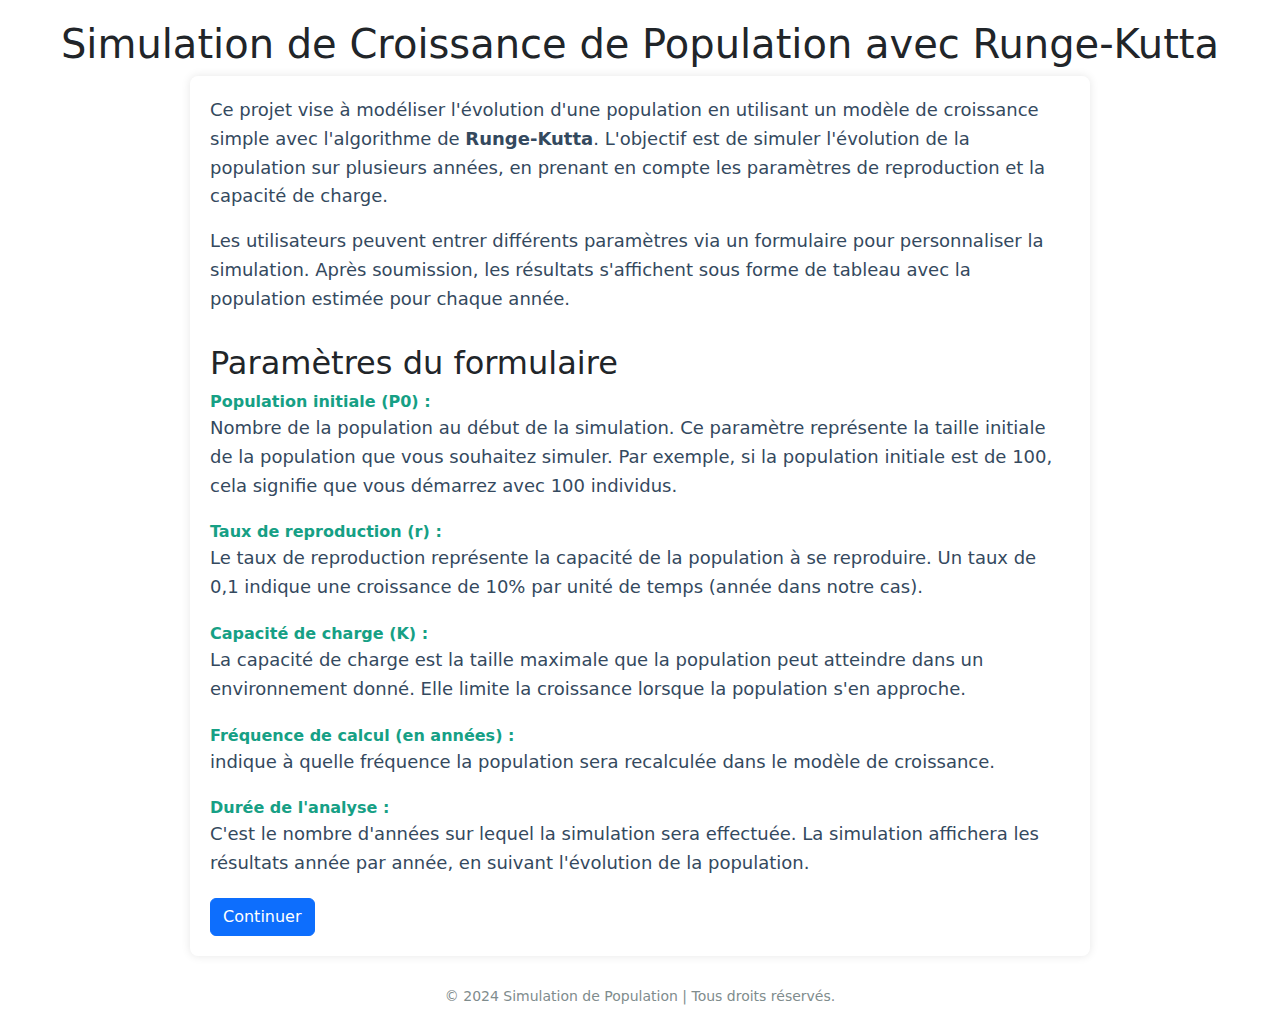
<file: index.html>
<!DOCTYPE html>
<html lang="fr">
<head>
    <meta charset="UTF-8">
    <meta name="viewport" content="width=device-width, initial-scale=1.0">
    <title>Présentation du Projet : Simulation de Croissance de Population</title>
    <link rel="stylesheet" href="styles/index.css">
    <link rel="stylesheet" href="styles/bootstrap.min.css">
</head>
<body>

<h1>Simulation de Croissance de Population avec Runge-Kutta</h1>

<div class="project-description">
    <p>Ce projet vise à modéliser l'évolution d'une population en utilisant un modèle de croissance simple avec l'algorithme de <strong>Runge-Kutta</strong>. L'objectif est de simuler l'évolution de la population sur plusieurs années, en prenant en compte les paramètres de reproduction et la capacité de charge.</p>
    
    <p>Les utilisateurs peuvent entrer différents paramètres via un formulaire pour personnaliser la simulation. Après soumission, les résultats s'affichent sous forme de tableau avec la population estimée pour chaque année.</p>

    <div class="project-parameters">
        <h2>Paramètres du formulaire</h2>
        
        <div class="parameter">
            <span class="parameter-title">Population initiale (P0) :</span>
            <p>Nombre de la population au début de la simulation. Ce paramètre représente la taille initiale de la population que vous souhaitez simuler. Par exemple, si la population initiale est de 100, cela signifie que vous démarrez avec 100 individus.</p>
        </div>

        <div class="parameter">
            <span class="parameter-title">Taux de reproduction (r) :</span>
            <p>Le taux de reproduction représente la capacité de la population à se reproduire. Un taux de 0,1 indique une croissance de 10% par unité de temps (année dans notre cas).</p>
        </div>

        <div class="parameter">
            <span class="parameter-title">Capacité de charge (K) :</span>
            <p>La capacité de charge est la taille maximale que la population peut atteindre dans un environnement donné. Elle limite la croissance lorsque la population s'en approche.</p>
        </div>

        <div class="parameter">
            <span class="parameter-title">Fréquence de calcul (en années) :</span>
            <p>
                 indique à quelle fréquence la population sera recalculée dans le modèle de croissance.
            </p>
        </div>

        <div class="parameter">
            <span class="parameter-title">Durée de l'analyse :</span>
            <p>C'est le nombre d'années sur lequel la simulation sera effectuée. La simulation affichera les résultats année par année, en suivant l'évolution de la population.</p>
        </div>
    </div>

    <a href="other/kuttas.html" class="btn btn-primary">Continuer</a>
    
</div>

<div class="footer">
    &copy; 2024 Simulation de Population | Tous droits réservés.
</div>

</body>
</html>
</file>
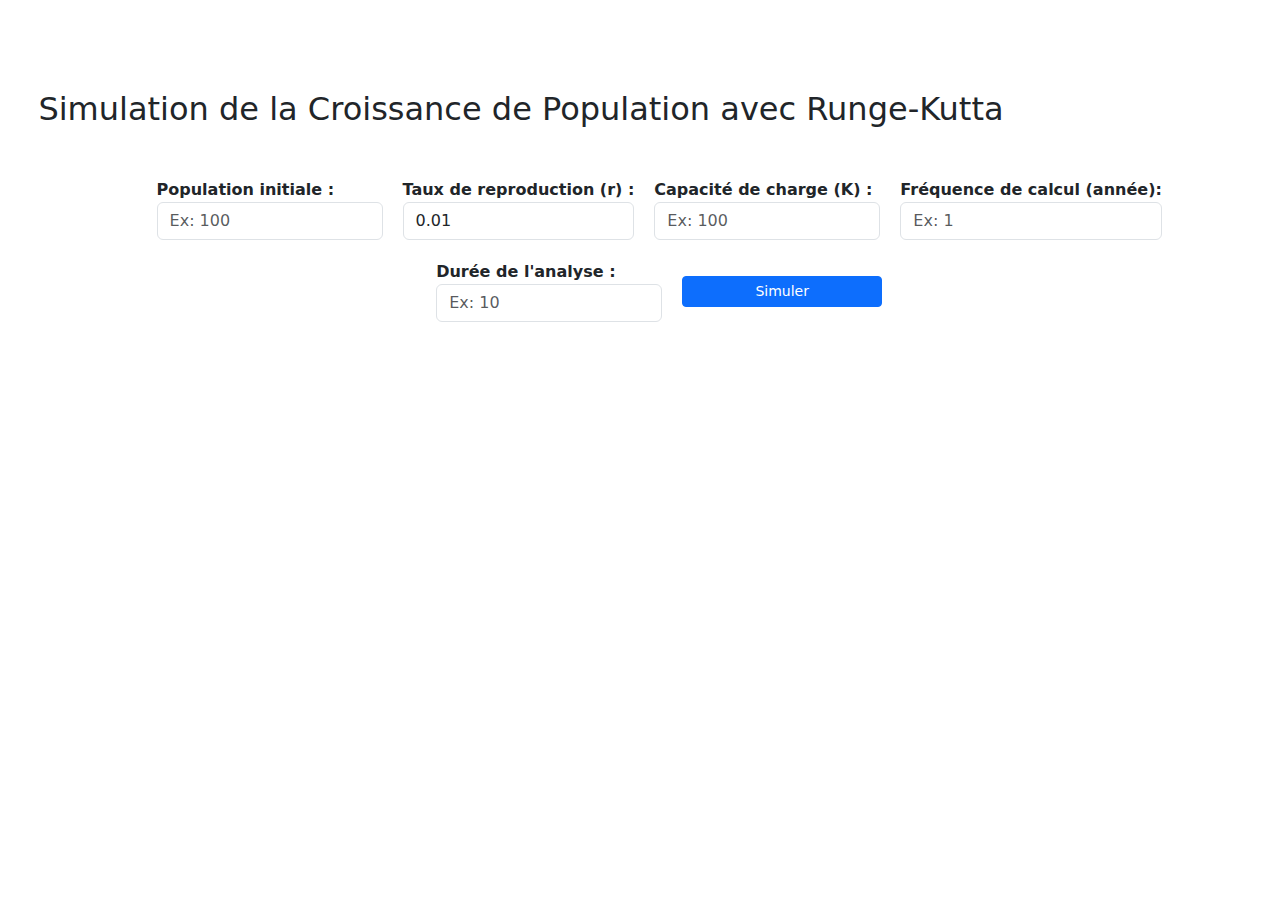
<file: other/kuttas.html>
<!DOCTYPE html>
<html lang="fr">
<head>
    <meta charset="UTF-8">
    <meta name="viewport" content="width=device-width, initial-scale=1.0">
    <title>Simulation de Population avec Runge-Kutta</title>
    <link rel="stylesheet" href="../styles/result.css">
    <link rel="stylesheet" href="../styles/bootstrap.min.css">
</head>
<body>

<div class="containers">
    <h2>Simulation de la Croissance de Population avec Runge-Kutta</h2>

<!-- Formulaire de simulation -->
<form id="population-form">
    <div class="form-container">
        <div class="form-group">
            <label class="fw-bolder" for="P0">Population initiale :</label>
            <input placeholder="Ex: 100" class="form-control" min="0" type="number" id="P0" name="P0" required>
        </div>
        <div class="form-group">
            <label class="fw-bolder" for="r">Taux de reproduction (r) :</label>
            <input placeholder="Ex: 0.01" class="form-control" min="0" type="number" value="0.01" step="0.01" id="r" name="r" required>
        </div>
        <div class="form-group">
            <label class="fw-bolder" for="K">Capacité de charge (K) :</label>
            <input placeholder="Ex: 100" class="form-control" min="0" type="number" id="K" name="K" required>
        </div>
        <div class="form-group">
            <label class="fw-bolder" for="temps">Fréquence de calcul (année):</label>
            <input placeholder="Ex: 1" class="form-control" min="0" type="number" id="temps" name="temps" required>
        </div>
        <div class="form-group">
            <label class="fw-bolder" for="years">Durée de l'analyse :</label>
            <input placeholder="Ex: 10" class="form-control" min="0" type="number" id="years" name="years" required>
        </div>
        <div class="form-group">
            <input class="justify-self-end btn btn-primary btn-sm" type="submit" value="Simuler">
        </div>
    </div>
</form>

<div style="display: none;" class="results-container">
    <h2 class="align-self-start">Résultats de la simulation</h2>
    <table class="mt-4 table table-striped" id="results-table">
        <thead>
            <tr>
                <th>Année</th>
                <th style="width:500px">Population</th>
            </tr>
        </thead>
        <tbody>
           
        </tbody>
    </table>
</div>
</div>

<script src="../script/result.js"></script>

</body>
</html>
</file>
<file: styles/index.css>
* {
     margin:0;
     padding:0;
     box-sizing:border-box;
}

body {
     font-family: Arial, sans-serif;
     padding: 20px;
     background-color: #f4f4f9;
}
h1 {
     color: #2c3e50;
     text-align: center;
     margin-bottom:30px;
}
 
p {
     color: #34495e;
     font-size: 18px;
     line-height: 1.6;
}
 
.project-description {
     max-width: 900px;
     margin: 0 auto;
     background-color: #fff;
     padding: 20px;
     box-shadow: 0 0 10px rgba(0, 0, 0, 0.1);
     border-radius: 8px;
}
 
.form-container {
     display: flex;
     flex-wrap: wrap;
     gap: 20px;
     margin-top: 20px;
}
 
.form-group {
     display: flex;
     flex-direction: column;
     min-width: 200px;
}
 
input[type="number"], input[type="submit"] {
     padding: 10px;
     font-size: 16px;
     margin-top: 5px;
     border: 1px solid #ccc;
     border-radius: 4px;
}
 
input[type="submit"] {
     background-color: #2ecc71;
     color: white;
     cursor: pointer;
     transition: background-color 0.3s ease;
}
 
input[type="submit"]:hover {
     background-color: #27ae60; 
}
 
.project-parameters {
     margin-top: 30px;
}
 
.parameter {
     margin-bottom: 20px;
}
 
.parameter-title {
     font-weight: bold;
     color: #16a085;
}
 
.footer {
     text-align: center;
     margin-top: 30px;
     font-size: 14px;
     color: #7f8c8d;
}
 
@media screen and (max-width: 600px) {
     .form-group {
         min-width: 100%;
     }
}
</file>
<file: styles/result.css>
*  {
     margin:0;
     padding: 0;
     box-sizing:border-box;
}

body {
     font-family: Arial, sans-serif;
     padding: 20px;
}

.containers {
     position:absolute;
     top:10%;
     left:3%;
}
 
.form-container {
     margin-top:50px;
     display: flex;
     align-items:center;
     justify-content:center;
     flex-wrap: wrap;
     gap: 20px;
}
 
.form-group {
     display: flex;
     flex-direction: column;
     min-width: 200px;
}

.results-container {
     flex-direction:column;
     display:flex;
     align-items:center;
     justify-content: center;
     width:90%;
     margin-top: 50px;
}

.tables {
     max-height:10vh;
     overflow-y:scroll;
}
 
@media screen and (max-width: 600px) {
     .form-group {
         min-width: 100%;
     }
}
</file>
